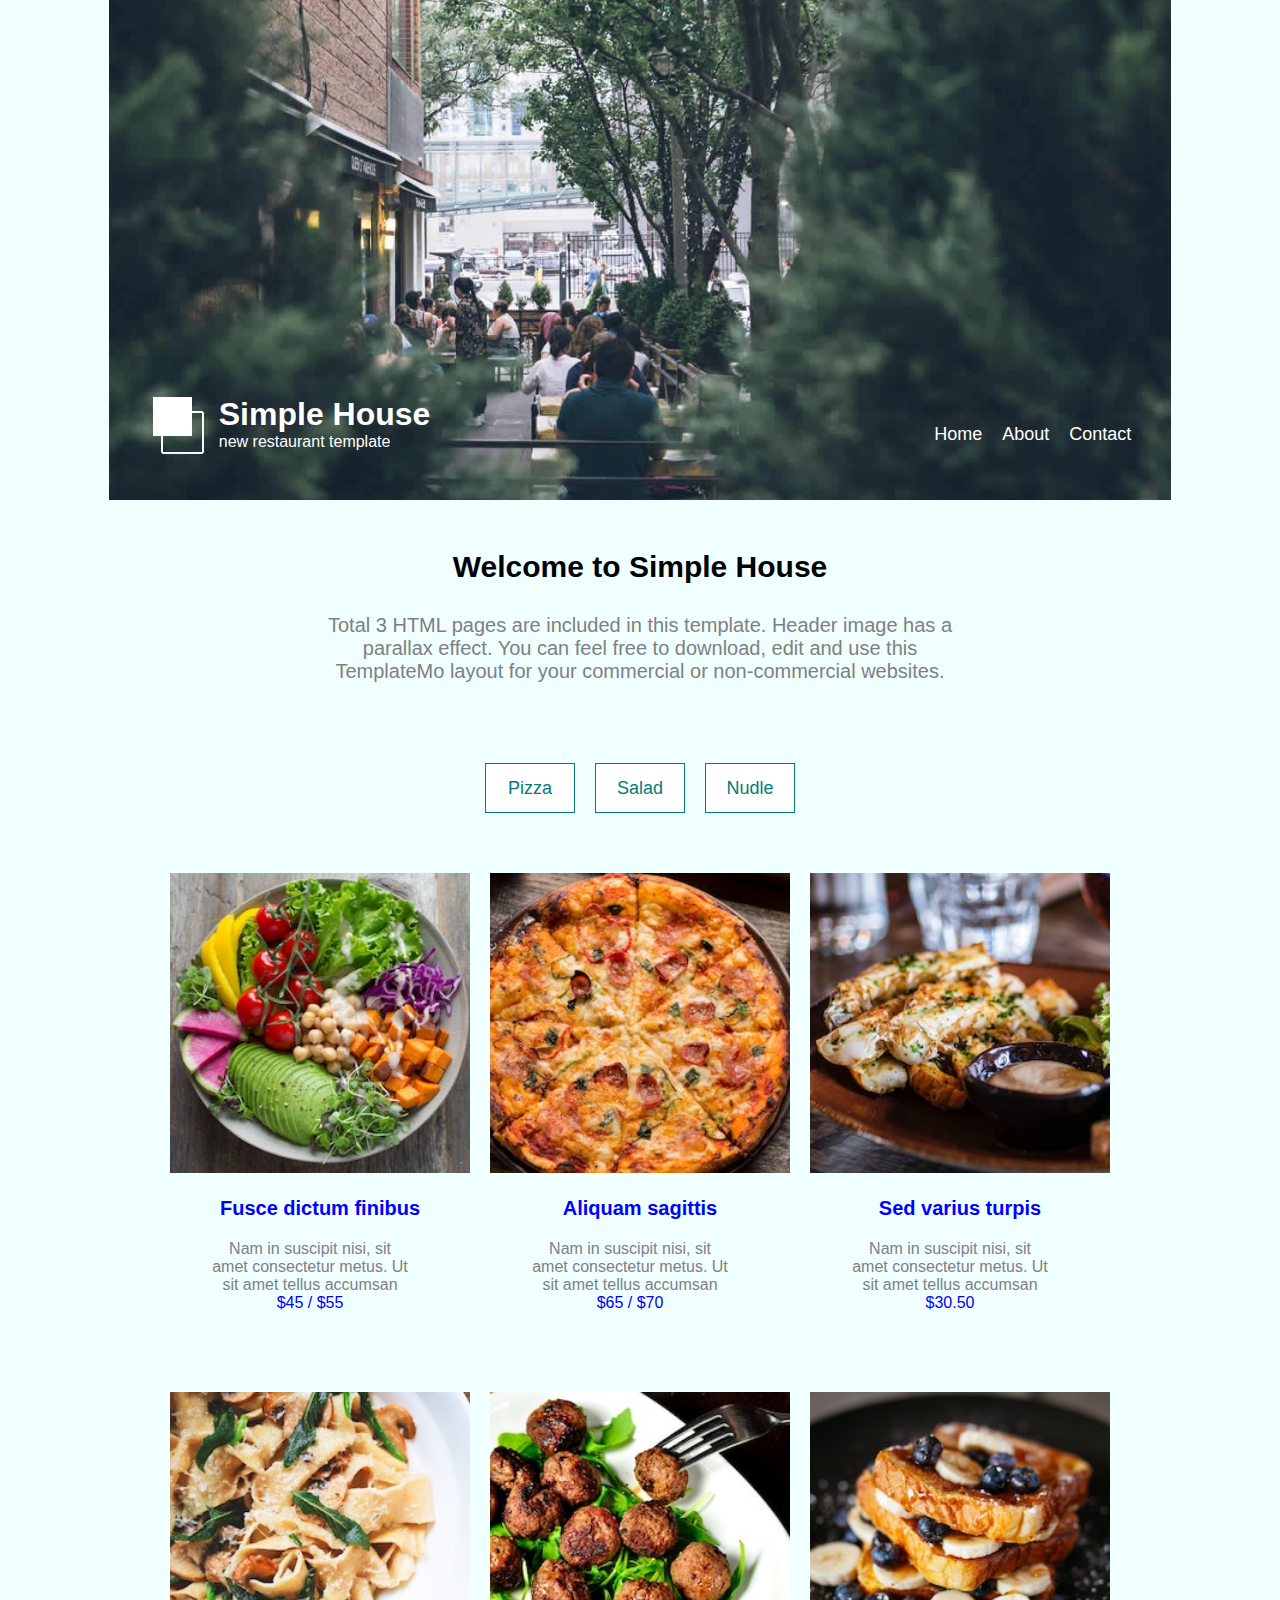
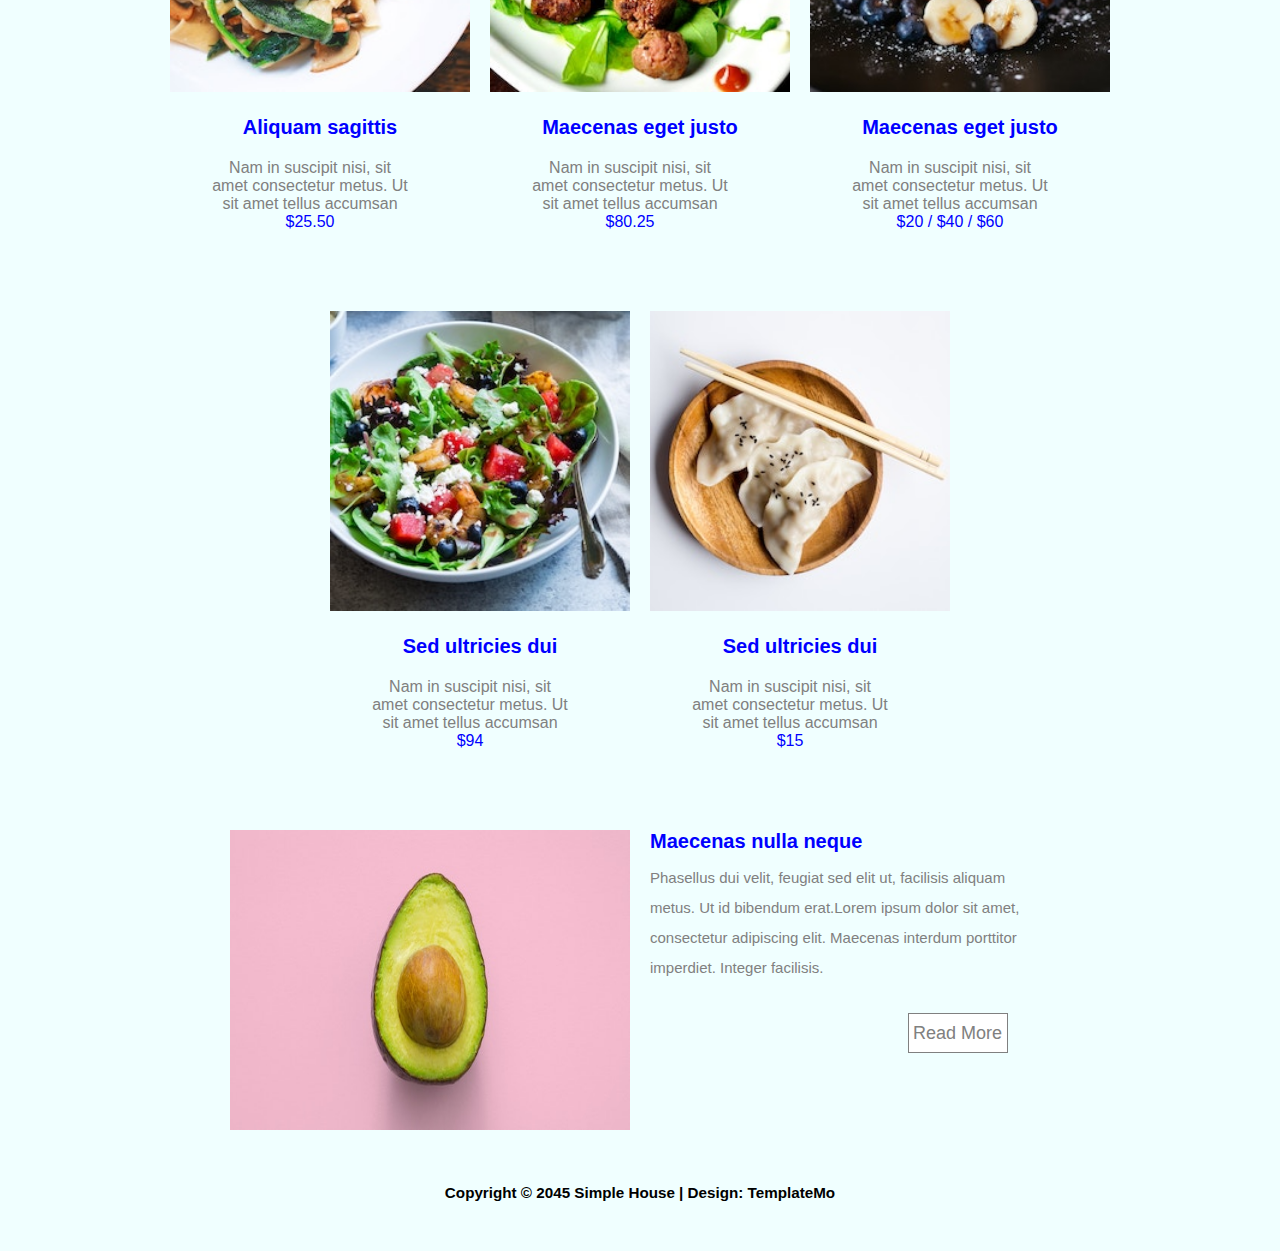
<file: index.html>
<!DOCTYPE html>
<html lang="en">
<head>
    <meta charset="UTF-8">
    <meta name="viewport" content="width=device-width, initial-scale=1.0">
    <link rel="stylesheet" href="./assets/css/style.css">
    <link rel="stylesheet" href="./assets/css/flex.css">
    <link rel="stylesheet" href="./assets/css/media.css">
    <title>Document</title>
</head>
<body style="background-color: azure;">
    <header class="cover-section">
        <div class="container">
            <div class="header-block G-justify-center">
                <div class="canvas G-justify-space-between G-align-end" style="background-image: url(./assets/images/simple-house-01.jpg);">
                        <div class=" page-cover G-flex">
                        <div class="logo">
                        <img src="./assets/images/simple-house-logo.png" alt="images">
                    </div>
                    <div class="logo">
                        <h1>Simple House</h1>
                        <p>new restaurant template</p>
                    </div>
                </div> 
                <div class="page-cover">
                    <div class="link">
                    <ul class="G-flex">
                    <li><a href="index.html">Home</a></li>
                    <li><a href="about.html">About</a></li>
                    <li><a href="contact.html">Contact</a></li>
                </ul>
            </div>
                </div> 
                </div>
            </div>
        </div>
    </header> 
    <section class="cover-section">
        <div class="container">
            <div class="effect">
                <div class="G-justify-center">
                <h2>Welcome to Simple House</h2>
            </div>
            <div class="G-justify-center">
                <p>Total 3 HTML pages are included in this template. Header image has a parallax effect. You can feel free to download, edit and use this TemplateMo layout for your commercial or non-commercial websites.</p>
            </div>
        </div>   
    </div>
    </section> 
    <section class="cover-section">
        <div class="container">
            <div class="section-page">
                <div class="style G-justify-center">
                    <button>Pizza</button>
                    <button>Salad</button>
                    <button>Nudle</button>
                </div>
                <div class="block G-flex-wrap G-justify-center">
                    <div class="inform">
                        <img src="./assets/images/01.jpg" alt="images">
                        <h2>Fusce dictum finibus</h2>
                        <p>Nam in suscipit nisi, sit amet consectetur metus. Ut sit amet tellus accumsan</p>
                        <p style="color: blue;">$45 / $55</p>
                    </div>
                    <div class="inform">
                        <img src="./assets/images/02.jpg" alt="images">
                        <h2>Aliquam sagittis</h2>
                        <p>Nam in suscipit nisi, sit amet consectetur metus. Ut sit amet tellus accumsan</p>
                        <p style="color: blue;">$65 / $70</p>
                    </div>
                    <div class="inform">
                        <img src="./assets/images/03.jpg" alt="images">
                        <h2>Sed varius turpis</h2>
                        <p>Nam in suscipit nisi, sit amet consectetur metus. Ut sit amet tellus accumsan</p>
                        <p style="color: blue;">$30.50</p>
                    </div>
                    <div class="inform">
                        <img src="./assets/images/04.jpg" alt="images">
                        <h2>Aliquam sagittis</h2>
                        <p>Nam in suscipit nisi, sit amet consectetur metus. Ut sit amet tellus accumsan</p>
                        <p style="color: blue;">$25.50</p>
                    </div>
                    <div class="inform">
                        <img src="./assets/images/05.jpg" alt="images">
                        <h2>Maecenas eget justo</h2>
                        <p>Nam in suscipit nisi, sit amet consectetur metus. Ut sit amet tellus accumsan</p>
                        <p style="color: blue;">$80.25</p>
                    </div>
                    <div class="inform">
                        <img src="./assets/images/06.jpg" alt="images">
                        <h2>Maecenas eget justo</h2>
                        <p>Nam in suscipit nisi, sit amet consectetur metus. Ut sit amet tellus accumsan</p>
                        <p style="color: blue;">$20 / $40 / $60</p>
                    </div>
                    <div class="inform">
                        <img src="./assets/images/07.jpg" alt="images">
                        <h2>Sed ultricies dui</h2>
                        <p>Nam in suscipit nisi, sit amet consectetur metus. Ut sit amet tellus accumsan</p>
                        <p style="color: blue;">$94</p>
                    </div>
                    <div class="inform">
                        <img src="./assets/images/08.jpg" alt="images">
                        <h2>Sed ultricies dui</h2>
                        <p>Nam in suscipit nisi, sit amet consectetur metus. Ut sit amet tellus accumsan</p>
                        <p style="color: blue;">$15</p>
                    </div>
                </div>
               
            </div>
        </div>
    </section>
    <footer class="cover-section">
        <div class="container">
            <div class="page-section G-flex">
                <div class="footer-block G-justify-end">
            <div class="information">
                <img src="./assets/images/img-01.jpg" alt="images">
            </div>
        </div>
            <div class="footer-block">
                <div class="footer-section">
                    <div class="information">
                <h2>Maecenas nulla neque</h2>
                <p> Phasellus dui velit, feugiat sed elit ut, 
                facilisis aliquam metus. Ut id bibendum erat.Lorem ipsum dolor sit amet,
                consectetur adipiscing elit. Maecenas interdum porttitor imperdiet. Integer facilisis.
                </p>
               </div>
            </div>
               <div class=" information G-justify-center"> 
                <button>Read More</button>
            </div>
            </div>
        </div>
        </div>
    </footer>
    <section class="cover-section">
        <div class="container G-justify-center">
            <div class="simple ">
                <h3>Copyright © 2045 Simple House | Design: TemplateMo</h3>
            </div>
        </div>
    </section> 
    
</body>
</html>
</file>
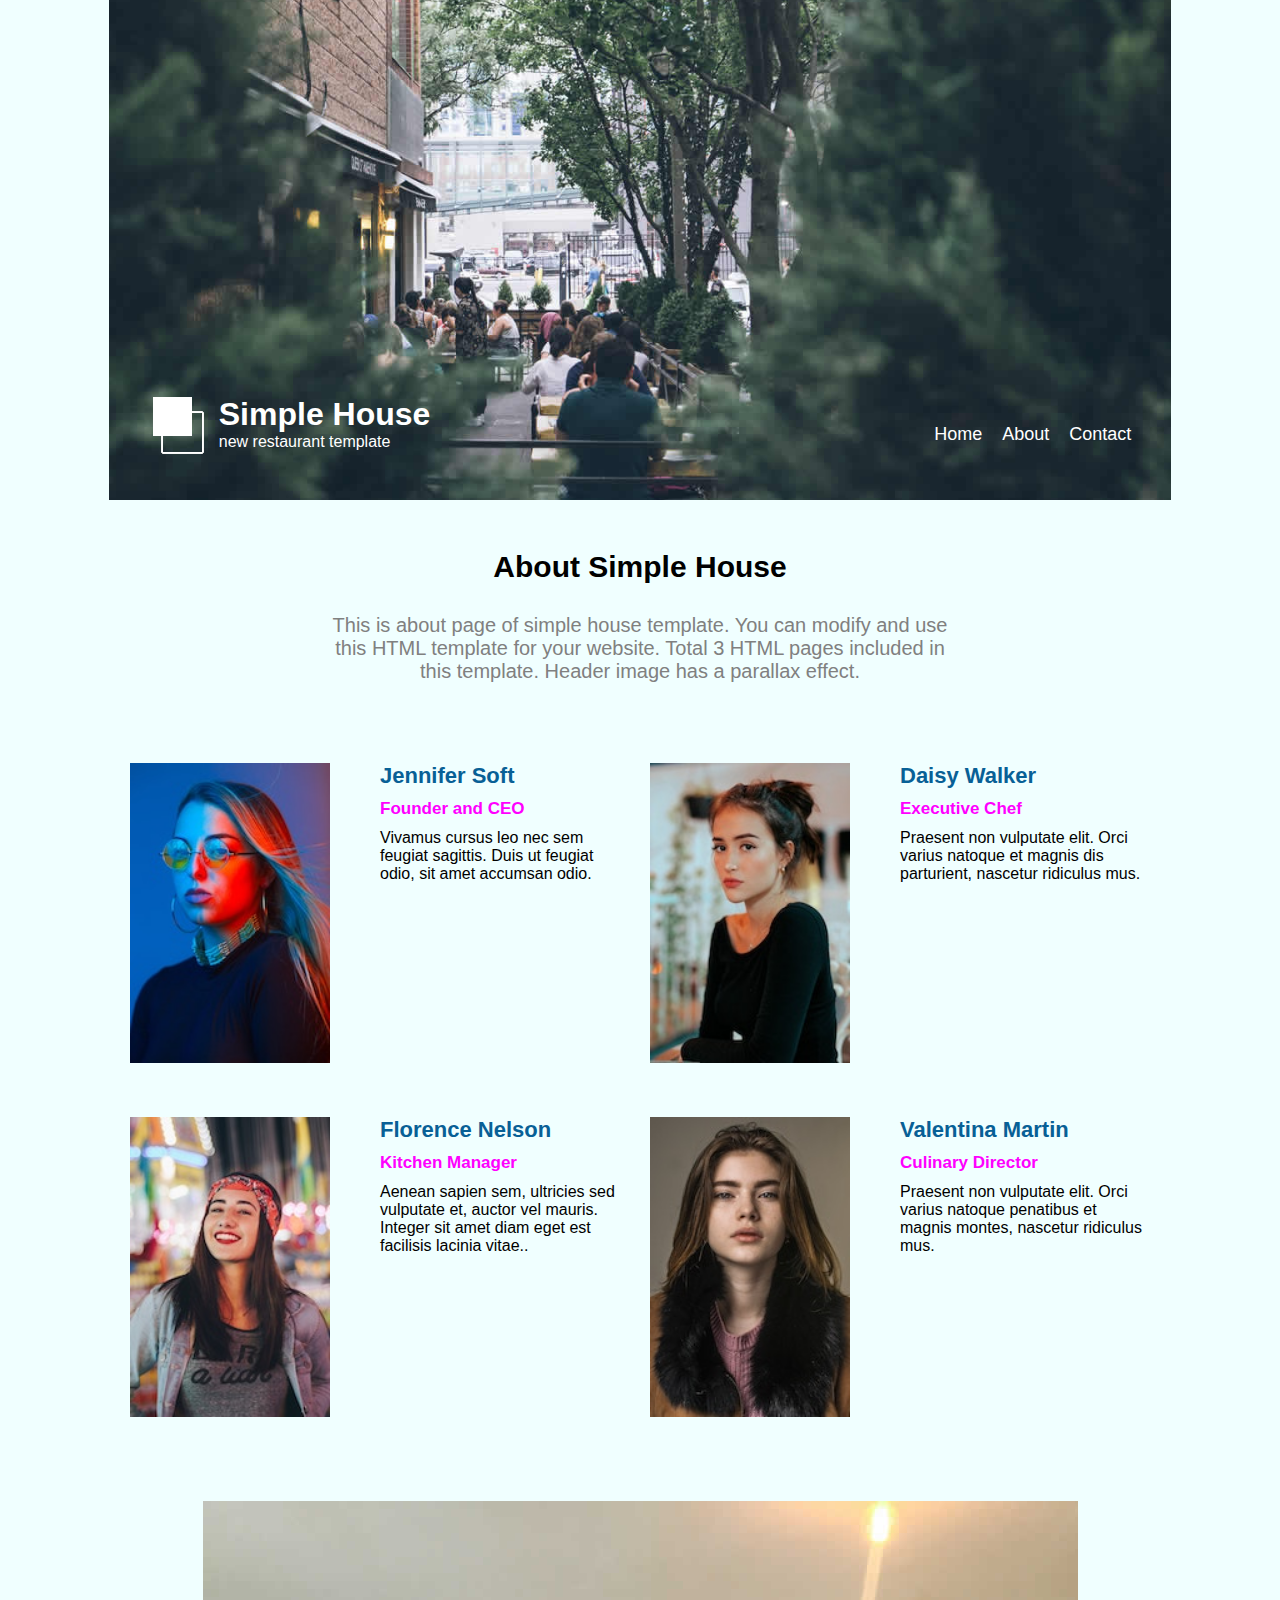
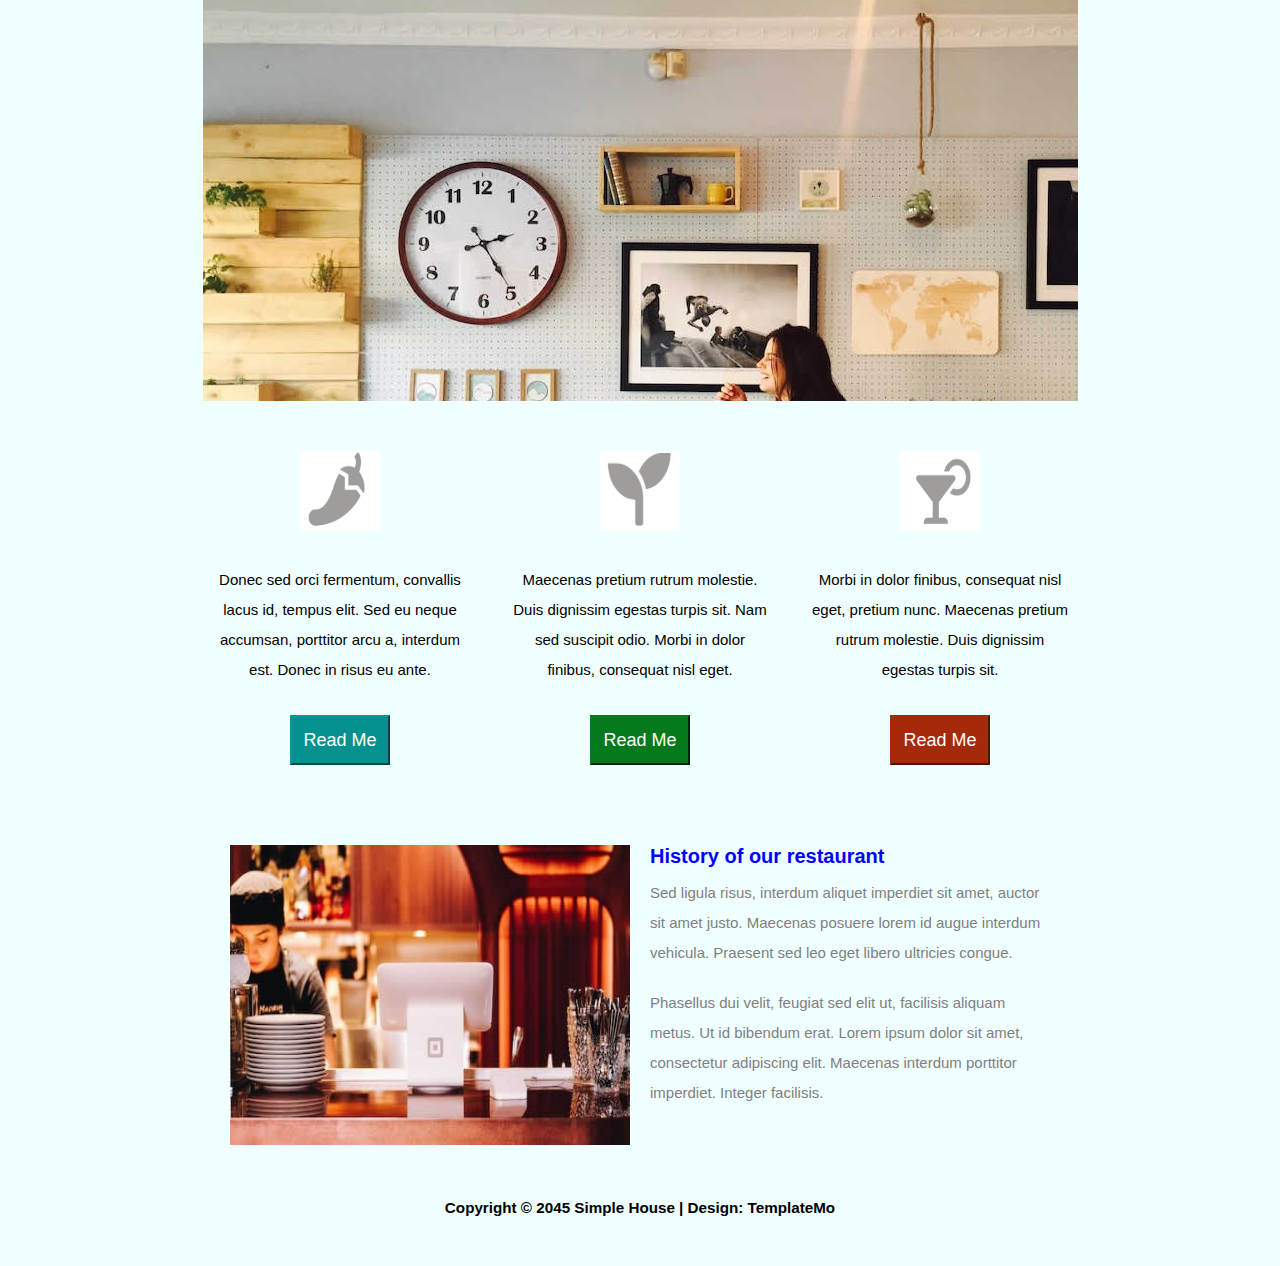
<file: about.html>
<!DOCTYPE html>
<html lang="en">
<head>
    <meta charset="UTF-8">
    <meta name="viewport" content="width=device-width, initial-scale=1.0">
    <link rel="stylesheet" href="./assets/css/style.css">
    <link rel="stylesheet" href="./assets/css/flex.css">
    <link rel="stylesheet" href="./assets/css/media.css">
    <title>Document</title>
</head>
<body style="background-color: azure;">
    <header class="cover-section">
        <div class="container">
            <div class="header-block G-justify-center">
                <div class="canvas G-justify-space-between G-align-end" style="background-image: url(./assets/images/simple-house-01.jpg);">
                        <div class=" page-cover G-flex">
                        <div class="logo">
                        <img src="./assets/images/simple-house-logo.png" alt="images">
                    </div>
                    <div class="logo">
                        <h1>Simple House</h1>
                        <p>new restaurant template</p>
                    </div>
                </div> 
                <div class="page-cover">
                    <div class="link">
                    <ul class="G-flex">
                    <li><a href="index.html">Home</a></li>
                    <li><a href="about.html">About</a></li>
                    <li><a href="contact.html">Contact</a></li>
                </ul>
            </div>
                </div> 
                </div>
            </div>
        </div>
    </header> 
    <section class="cover-section">
        <div class="container">
            <div class="effect">
                <div class="G-justify-center">
                <h2>About Simple House</h2>
            </div>
            <div class="G-justify-center">
                <p>This is about page of simple house template. You can modify and use this HTML template for your website. Total 3 HTML pages included in this template. Header image has a parallax effect.</p>
            </div>
        </div>   
    </div>
    </section> 
    <section class="cover-section">
        <div class="container">
            <div class="section-block G-flex-wrap G-justify-center">
                <div class="page-block G-flex ">
                <div class="images-block">
                    <img src="./assets/images/about-01.jpg" alt="images">
                </div>
                <div class="images-block">
                    <h3>Jennifer Soft</h3>
                    <h4>Founder and CEO</h4>
                    <p>Vivamus cursus leo nec sem feugiat sagittis. Duis ut feugiat odio, sit amet accumsan odio.</p>
                </div>
            </div>
            <div class="page-block G-flex ">
                <div class="images-block">
                    <img src="./assets/images/about-02.jpg" alt="images">
                </div>
                <div class="images-block">
                    <h3>Daisy Walker</h3>
                    <h4>Executive Chef</h4>
                    <p>Praesent non vulputate elit. Orci varius natoque et magnis dis parturient, nascetur ridiculus mus.</p>
                </div>
            </div>  
             <div class="page-block G-flex ">
                <div class="images-block">
                    <img src="./assets/images/about-03.jpg" alt="images">
                </div>
                <div class="images-block">
                    <h3>Florence Nelson</h3>
                    <h4>Kitchen Manager</h4>
                    <p>Aenean sapien sem, ultricies sed vulputate et, auctor vel mauris. Integer sit amet diam eget est facilisis lacinia vitae..</p>
                </div>
            </div>   
            <div class="page-block G-flex ">
                <div class="images-block">
                    <img src="./assets/images/about-04.jpg" alt="images">
                </div>
                <div class="images-block">
                    <h3>Valentina Martin</h3>
                    <h4>Culinary Director</h4>
                    <p>Praesent non vulputate elit. Orci varius natoque penatibus et magnis montes, nascetur ridiculus mus. </p>
                </div>
            </div>
            </div>
        </div>
    </section>
     <section class="cover-section">
        <div class="container G-justify-center">
            <div class="pictures" style="background-image: url(./assets/images/about-05\ \(1\).jpg);"></div>
        </div>
     </section>
     <section class="cover-section">
        <div class="container">
            <div class="detalis G-flex-wrap G-justify-center">
                <div class="counsel push">
                    <img src="./assets/images/Снимок экрана 1.png" alt="images">
                    <p>Donec sed orci fermentum, convallis lacus id, tempus elit. Sed eu neque accumsan, porttitor arcu a, interdum est. Donec in risus eu ante.</p>
                    <button>Read Me</button>
            </div>
            <div class="counsel stub">
                <img src="./assets/images/Снимок экрана 2.png" alt="images">
                <p>Maecenas pretium rutrum molestie. Duis dignissim egestas turpis sit. Nam sed suscipit odio. Morbi in dolor finibus, consequat nisl eget.</p>
                <button>Read Me</button>
        </div>
        <div class="counsel knob">
            <img src="./assets/images/Снимок экрана 3.png" alt="images">
            <p>Morbi in dolor finibus, consequat nisl eget, pretium nunc. Maecenas pretium rutrum molestie. Duis dignissim egestas turpis sit.</p>
            <button>Read Me</button>
         </div>
        </div>
        </div>
     </section>
     <footer class="cover-section">
        <div class="container">
            <div class="page-section G-flex">
                <div class="footer-block G-justify-end">
            <div class="information">
                <img src="./assets/images/about-06.jpg" alt="images">
            </div>
        </div>
            <div class="footer-block">
                <div class="footer-section">
                    <div class="information">
                <h2>History of our restaurant</h2>
                <p> Sed ligula risus, interdum aliquet imperdiet sit amet, auctor sit amet justo. Maecenas posuere lorem id augue interdum vehicula. Praesent sed leo eget libero ultricies congue.
                </p>
                <p>Phasellus dui velit, feugiat sed elit ut, facilisis aliquam metus. Ut id bibendum erat. Lorem ipsum dolor sit amet, consectetur adipiscing elit. Maecenas interdum porttitor imperdiet. Integer facilisis.</p>
               </div>
            </div>
            </div>
        </div>
        </div>
    </footer>
    <section class="cover-section">
        <div class="container G-justify-center">
            <div class="simple ">
                <h3>Copyright © 2045 Simple House | Design: TemplateMo</h3>
            </div>
        </div>
    </section> 
    
</body>
</html>
</file>
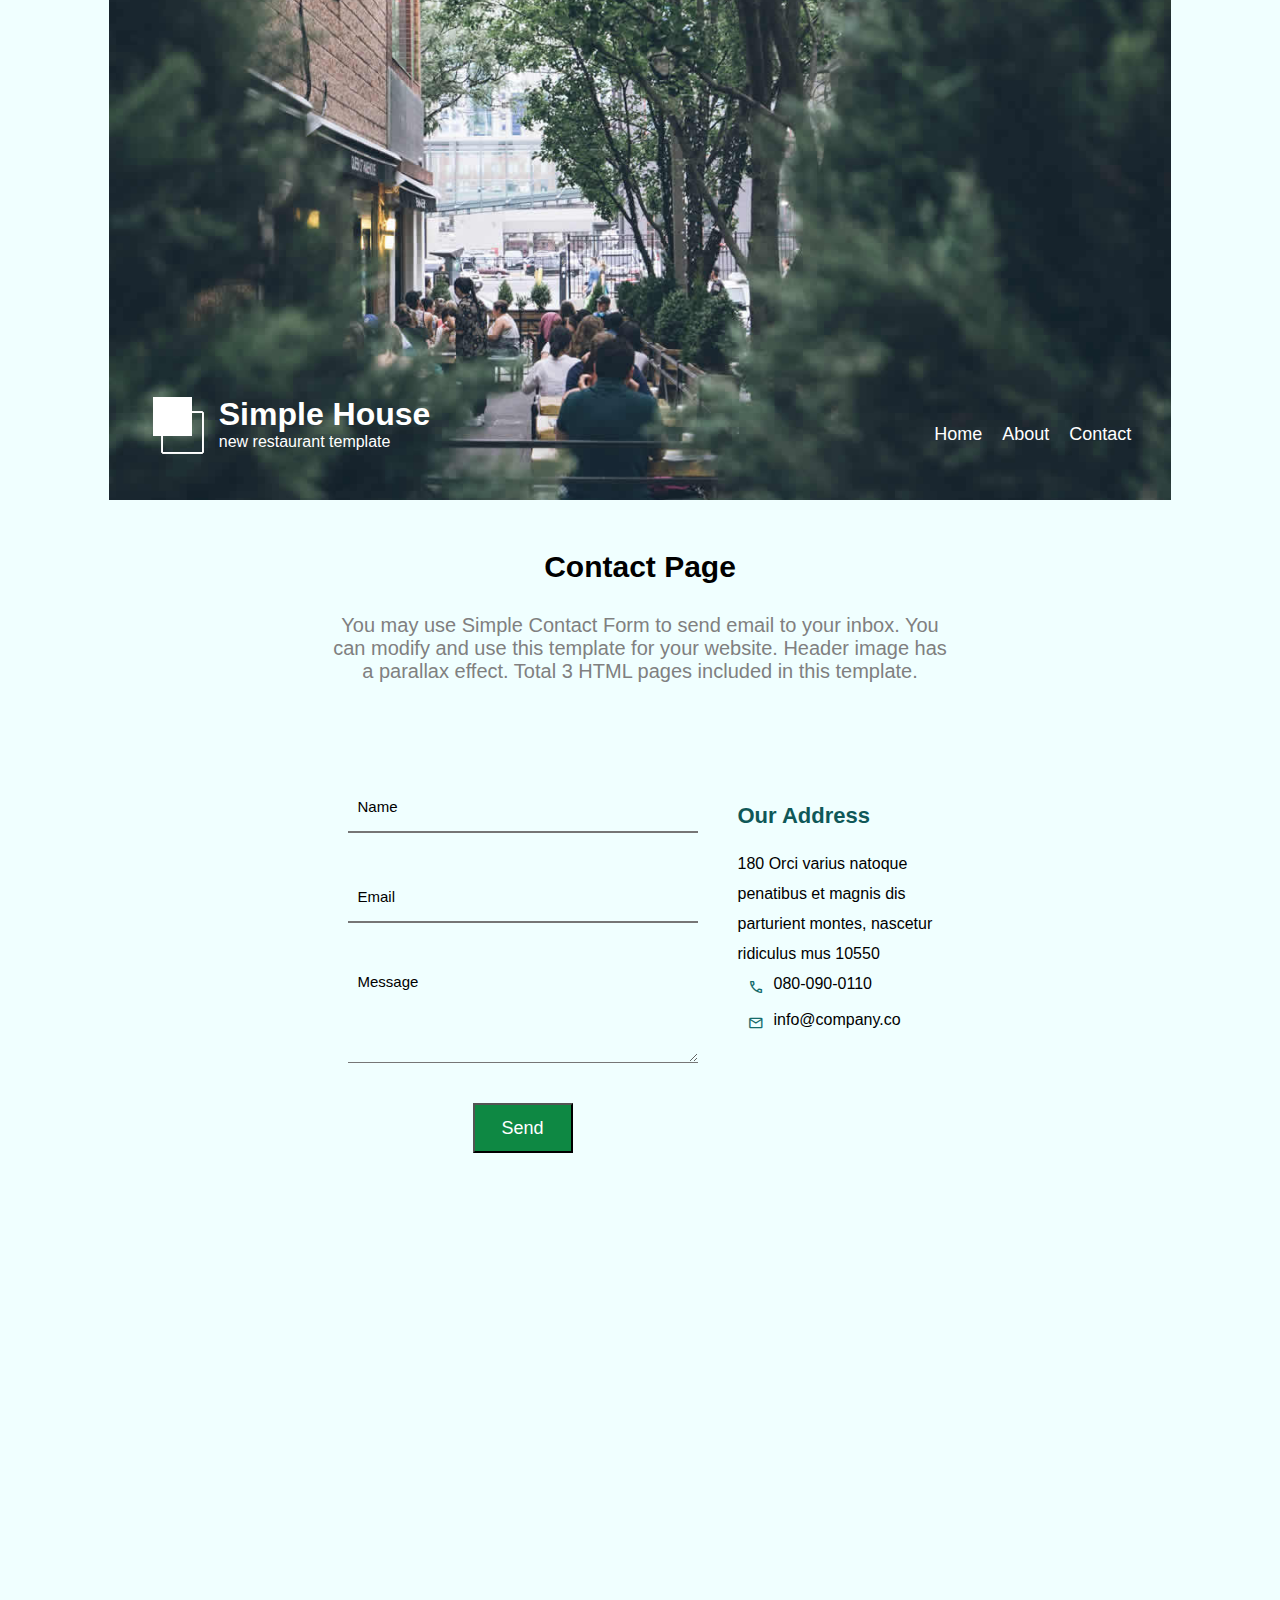
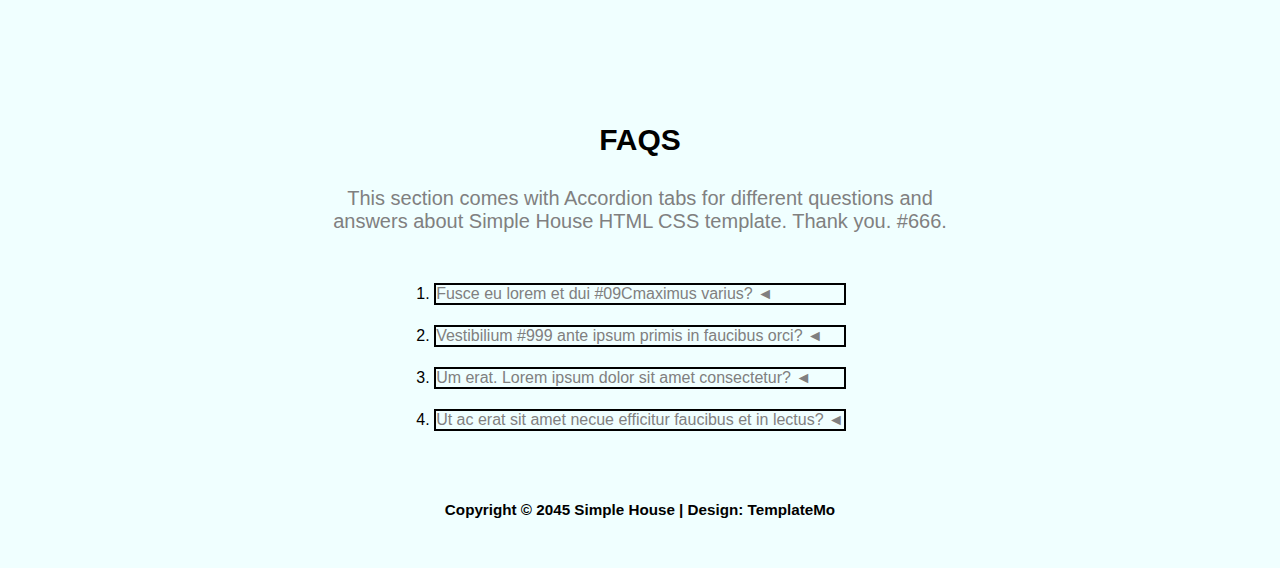
<file: contact.html>
<!DOCTYPE html>
<html lang="en">
<head>
    <meta charset="UTF-8">
    <meta name="viewport" content="width=device-width, initial-scale=1.0">
    <link rel="stylesheet" href="./assets/css/style.css">
    <link rel="stylesheet" href="./assets/css/flex.css">
    <link rel="stylesheet" href="./assets/css/media.css">
    <link rel="stylesheet" href="./assets/icons/style.css">
    <title>Document</title>
</head>
<body style="background-color: azure;">
    <header class="cover-section">
        <div class="container">
            <div class="header-block G-justify-center">
                <div class="canvas G-justify-space-between G-align-end" style="background-image: url(./assets/images/simple-house-01.jpg);">
                        <div class=" page-cover G-flex">
                        <div class="logo">
                        <img src="./assets/images/simple-house-logo.png" alt="images">
                    </div>
                    <div class="logo">
                        <h1>Simple House</h1>
                        <p>new restaurant template</p>
                    </div>
                </div> 
                <div class="page-cover">
                    <div class="link">
                    <ul class="G-flex">
                    <li><a href="index.html">Home</a></li>
                    <li><a href="about.html">About</a></li>
                    <li><a href="contact.html">Contact</a></li>
                </ul>
            </div>
                </div> 
                </div>
            </div>
        </div>
    </header> 
    <section class="cover-section">
        <div class="container">
            <div class="effect">
                <div class="G-justify-center">
                <h2>Contact Page</h2>
            </div>
            <div class="G-justify-center">
                <p>You may use Simple Contact Form to send email to your inbox. You can modify and use this template for your website. Header image has a parallax effect. Total 3 HTML pages included in this template.</p>
            </div>
        </div>   
    </div>
    </section> 
    <section class="cover-section">
        <div class="container G-justify-center ">
                <div class="section-contact G-flex G-justify-center">
                    <div class="contact ">
                        <div class="G-flex-wrap">
                        <input type="text" placeholder="Name">
                        <input type="text" placeholder="Email">
                        <textarea name="" id="" placeholder="Message"></textarea>
                    </div>
                    <div class="G-justify-center">
                        <button>Send</button>
                    </div>
                    </div>
                    <div class=" contact ">
                        <h3>Our Address</h3>
                        <p>180 Orci varius natoque penatibus et magnis dis parturient montes, nascetur ridiculus mus 10550</p>
                        <div class="G-flex">
                        <i class="icon-call"></i>
                        <p>080-090-0110</p>
                    </div>
                    <div class="G-flex">
                        <i class="icon-mail"></i>
                        <p>info@company.co</p>
                    </div>
                    </div>
                </div>
        </div>
    </section>
    <section class="cover-section">
        <div class="container G-justify-center">
            <iframe src="https://www.google.com/maps/embed?pb=!1m14!1m12!1m3!1d12195.483891416032!2d44.2905898!3d40.1674264!2m3!1f0!2f0!3f0!3m2!1i1024!2i768!4f13.1!5e0!3m2!1shy!2sam!4v1725373883949!5m2!1shy!2sam" width="600" height="450" style="border:0;" allowfullscreen="" loading="lazy" referrerpolicy="no-referrer-when-downgrade"></iframe>
        </div>
    </section>
    <footer class="cover-section">
        <div class="container">
                <div class="effect">
                    <div class="G-justify-center">
                    <h2>FAQS</h2>
                </div>
                <div class="G-justify-center">
                    <p>This section comes with Accordion tabs for different questions and answers about Simple House HTML CSS template. Thank you. #666.</p>
                </div>  
            </div>
            <div class="list G-justify-center">
                <ol>
                <li><a href="">Fusce eu lorem et dui #09Cmaximus varius?    ◄ </a></li>
                <li><a href="">Vestibilium #999 ante ipsum primis in faucibus orci?    ◄</a></li>
                <li><a href="">Um erat. Lorem ipsum dolor sit amet consectetur?   ◄</a></li>
                <li><a href=""> Ut ac erat sit amet necue efficitur faucibus et in lectus?   ◄</a></li>
                </ol>
            </div>
        </div>
    </footer>
    <section class="cover-section">
        <div class="container G-justify-center">
            <div class="simple ">
                <h3>Copyright © 2045 Simple House | Design: TemplateMo</h3>
            </div>
        </div>
    </section> 
    
</body>
</html>
</file>
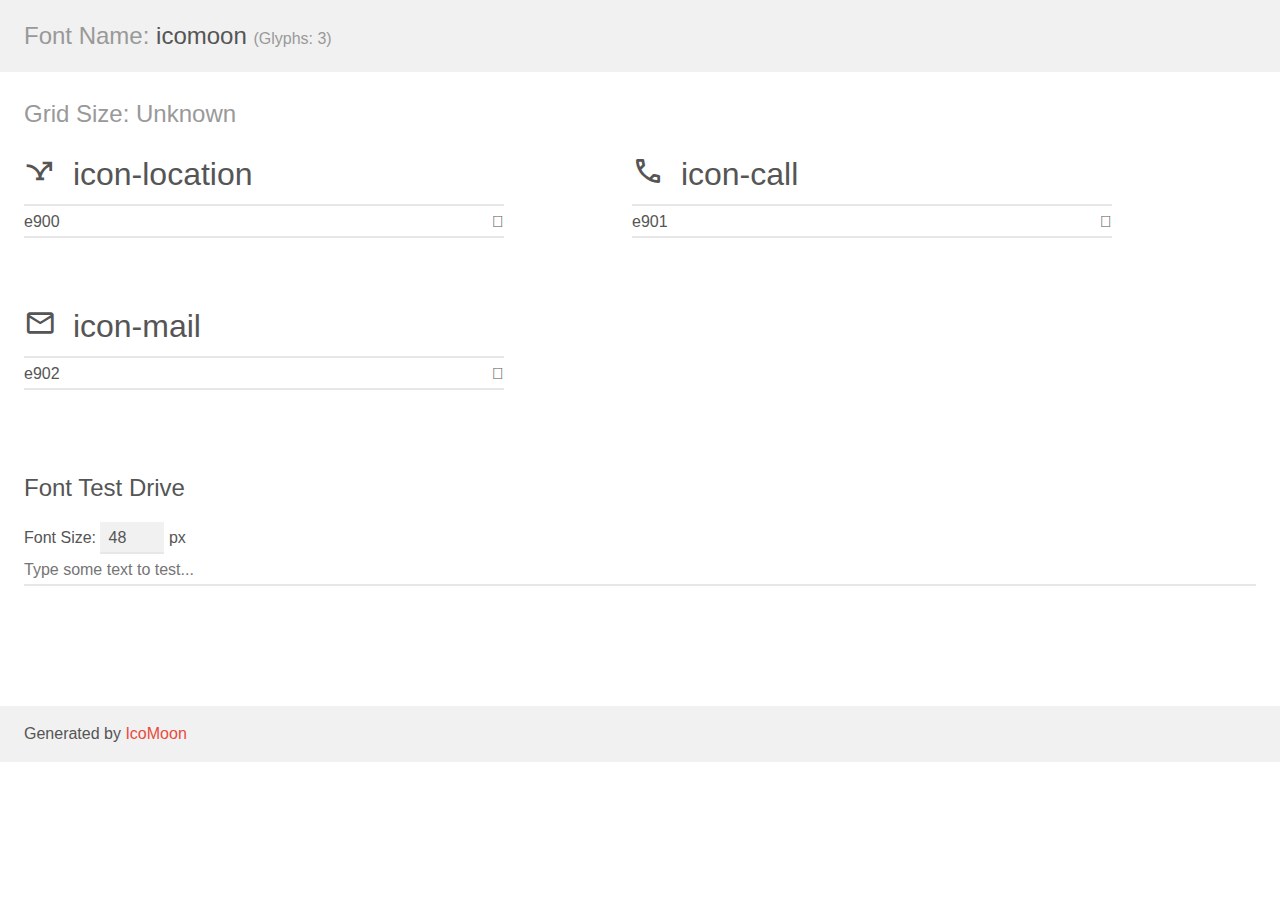
<file: assets/icons/demo.html>
<!doctype html>
<html>
<head>
    <meta charset="utf-8">
    <title>IcoMoon Demo</title>
    <meta name="description" content="An Icon Font Generated By IcoMoon.io">
    <meta name="viewport" content="width=device-width, initial-scale=1">
    <link rel="stylesheet" href="demo-files/demo.css">
    <link rel="stylesheet" href="style.css"></head>
<body>
    <div class="bgc1 clearfix">
        <h1 class="mhmm mvm"><span class="fgc1">Font Name:</span> icomoon <small class="fgc1">(Glyphs:&nbsp;3)</small></h1>
    </div>
    <div class="clearfix mhl ptl">
        <h1 class="mvm mtn fgc1">Grid Size: Unknown</h1>
        <div class="glyph fs1">
            <div class="clearfix bshadow0 pbs">
                <span class="icon-location"></span>
                <span class="mls"> icon-location</span>
            </div>
            <fieldset class="fs0 size1of1 clearfix hidden-false">
                <input type="text" readonly value="e900" class="unit size1of2" />
                <input type="text" maxlength="1" readonly value="&#xe900;" class="unitRight size1of2 talign-right" />
            </fieldset>
            <div class="fs0 bshadow0 clearfix hidden-true">
                <span class="unit pvs fgc1">liga: </span>
                <input type="text" readonly value="" class="liga unitRight" />
            </div>
        </div>
        <div class="glyph fs1">
            <div class="clearfix bshadow0 pbs">
                <span class="icon-call"></span>
                <span class="mls"> icon-call</span>
            </div>
            <fieldset class="fs0 size1of1 clearfix hidden-false">
                <input type="text" readonly value="e901" class="unit size1of2" />
                <input type="text" maxlength="1" readonly value="&#xe901;" class="unitRight size1of2 talign-right" />
            </fieldset>
            <div class="fs0 bshadow0 clearfix hidden-true">
                <span class="unit pvs fgc1">liga: </span>
                <input type="text" readonly value="" class="liga unitRight" />
            </div>
        </div>
        <div class="glyph fs1">
            <div class="clearfix bshadow0 pbs">
                <span class="icon-mail"></span>
                <span class="mls"> icon-mail</span>
            </div>
            <fieldset class="fs0 size1of1 clearfix hidden-false">
                <input type="text" readonly value="e902" class="unit size1of2" />
                <input type="text" maxlength="1" readonly value="&#xe902;" class="unitRight size1of2 talign-right" />
            </fieldset>
            <div class="fs0 bshadow0 clearfix hidden-true">
                <span class="unit pvs fgc1">liga: </span>
                <input type="text" readonly value="" class="liga unitRight" />
            </div>
        </div>
    </div>

    <!--[if gt IE 8]><!-->
    <div class="mhl clearfix mbl">
        <h1>Font Test Drive</h1>
        <label>
            Font Size: <input id="fontSize" type="number" class="textbox0 mbm"
            min="8" value="48" />
            px
        </label>
        <input id="testText" type="text" class="phl size1of1 mvl"
        placeholder="Type some text to test..." value=""/>
        <div id="testDrive" class="icon-" style="font-family: icomoon">&nbsp;
        </div>
    </div>
    <!--<![endif]-->
    <div class="bgc1 clearfix">
        <p class="mhl">Generated by <a href="https://icomoon.io/app">IcoMoon</a></p>
    </div>

    <script src="demo-files/demo.js"></script>
</body>
</html>
</file>
<file: assets/css/style.css>
* {
    box-sizing: border-box;
    margin: 0;
    padding: 0;
    outline: none;
    font-family: 'Segoe UI', sans-serif;
}

.container {
    max-width: 1920px;
    width: 100%;
    margin: 0 auto;
    padding: 0 15px;
}
.cover-section{
    margin-bottom: 50px;
}
.header-block{
    gap: 20px;
}
.page-cover { 
    margin: 40px;
    gap: 10px;
}
.canvas {
    width: 85%;
    min-height: 500px;
    background-position:center ;
    background-repeat: no-repeat;
    background-size: cover;
}
.logo{
    color: white;
    font-family: 'Segoe UI', Tahoma, Geneva, Verdana, sans-serif;
}
.link ul{
    padding-bottom: 15px;
    gap: 20px;
}
.link ul li{
display: inline;
}
.link ul li a{
   color: white;
   text-decoration: none;
   display:block;
   font-size: large;
   font-family: 'Segoe UI', Tahoma, Geneva, Verdana, sans-serif;
}
.link ul li a:hover{
    text-decoration: underline;
}


.effect h2{
    font-family: 'Segoe UI', Tahoma, Geneva, Verdana, sans-serif;
    font-size: 30px;
}
.effect p{
    font-family: 'Segoe UI', Tahoma, Geneva, Verdana, sans-serif;
    font-size: 20px;
    color: gray;
    width: 50%;
    padding: 30px 0;
    text-align: center; 
} 
.style{
    margin: 30px 0;
    gap: 20px;
}
.style button{
    width: 90px;
    height: 50px;
    text-align: center;
    font-family: 'Segoe UI', Tahoma, Geneva, Verdana, sans-serif;
    font-size: large;
    background-color: white;
    color: rgb(3, 123, 123);
    border: 1px solid rgb(3, 123, 123);
}
.style button:hover{
    background-color: rgb(3, 123, 123);
    color: white;
}
.block{
    gap: 20px;
    
}
.inform{
    margin: 30px 0;
}
.inform img{
    width: 300px;
    height: 300px;
}
.inform h2{
    text-align: center;
    font-family: 'Segoe UI', Tahoma, Geneva, Verdana, sans-serif;
    font-size:20px;
    color: blue;
    padding: 20px 0;
}
.inform p{
    width: 200px;
    text-align: center;
    color: gray;
    margin-left: 40px;
    
}
.page-section{
    gap: 20px;
}
.footer-block{
    width: 50%;
}

.information img{
    width: 400px;
    min-height: 300px;
}

.information h2{
    color: blue;
    font-family: 'Segoe UI', Tahoma, Geneva, Verdana, sans-serif;
    font-size: 20px;
}
.information p{
   width: 400px;
   padding: 10px 0;
   font-family: 'Segoe UI', Tahoma, Geneva, Verdana, sans-serif;
   font-size: 15px;
   color: gray;
   line-height: 30px;
}

.information button{
    width: 100px;
    height: 40px;
    margin-top: 20px;
    text-align: center;
    font-family: 'Segoe UI', Tahoma, Geneva, Verdana, sans-serif;
    font-size: large;
    background-color: white;
    color: gray;
    border: 1px solid gray;
}
.information button:hover{
    background-color: gray;
    color: white;
}
.simple{
    font-family: 'Segoe UI', Tahoma, Geneva, Verdana, sans-serif;
    font-size: 13px;
}


/* about.html */


.section-block{
   gap: 20px;
}

.page-block{
    gap: 50px;  
    margin-bottom: 30px;
}

.images-block img{
    width: 200px;
    min-height: 300px;   
}

.images-block h3{
    font-family: 'Segoe UI', Tahoma, Geneva, Verdana, sans-serif;
    font-size: 22px;
    color: rgb(8, 96, 150);
}
.images-block h4{
    font-family: 'Segoe UI', Tahoma, Geneva, Verdana, sans-serif;
    font-size: 17px;
    color: fuchsia;
    padding: 10px 0;
}
.images-block p{
    font-family: 'Segoe UI', Tahoma, Geneva, Verdana, sans-serif;
    font-size: 16px;
    width: 250px;
}
.pictures{
    width: 70%;
    min-height: 500px;
}

.counsel{
    text-align: center;
    margin-bottom: 30px;
}

.counsel img{
    width: 80px;
    height: 80px;
}
.counsel p{
    font-family: 'Segoe UI', Tahoma, Geneva, Verdana, sans-serif;
    font-size: 15px;
    width: 300px;
    padding: 30px 20px;
    line-height: 30px;
}
.push button{
    width: 100px;
    height: 50px;
    text-align: center;
    font-family: 'Segoe UI', Tahoma, Geneva, Verdana, sans-serif;
    font-size: large;
    color:white;
    background-color: rgb(6, 145, 145);
    border-color: rgb(6, 154, 154);
}
.push button:hover{
    background-color: rgb(4, 66, 66);
}
.stub button{
    width: 100px;
    height: 50px;
    text-align: center;
    font-family: 'Segoe UI', Tahoma, Geneva, Verdana, sans-serif;
    font-size: large;
    color:white;
    background-color: rgb(5, 122, 28);
    border-color: rgb(5, 122, 28);
}
.stub button:hover{
    background-color: rgb(8, 70, 40);
}
.knob button{
    width: 100px;
    height: 50px;
    text-align: center;
    font-family: 'Segoe UI', Tahoma, Geneva, Verdana, sans-serif;
    font-size: large;
    color:white;
    background-color: rgb(166, 41, 10);
    border-color: rgb(166, 41, 10);
}
.knob button:hover{
    background-color: rgb(99, 31, 10);
}

/* contact.html */

.section-contact{
    width: 50%;
    gap: 20px;
}

.contact input{
    width: 350px;
    height: 50px;
    padding: 10px;
    margin: 20px;
    border-top: none;
    border-left: none;
    border-right: none;
    background-color: azure;
}
.contact input::placeholder{
    font-family: 'Segoe UI', Tahoma, Geneva, Verdana, sans-serif;
    font-size: 15px;
    color: black;
}
.contact textarea{
    width: 350px;
    height: 100px;
    padding: 10px;
    margin: 20px;
    border-top: none;
    border-left: none;
    border-right: none;
    background-color: azure;
}
.contact textarea::placeholder{
    font-family: 'Segoe UI', Tahoma, Geneva, Verdana, sans-serif;
    font-size: 15px;
    color: black;
}

.contact button{
    margin: 20px;
    width: 100px;
    height: 50px;
    text-align: center;
    background-color: rgb(14, 136, 67);
    color: white;
    font-size: large;
    font-family: 'Segoe UI', Tahoma, Geneva, Verdana, sans-serif;

}
.contact button:hover{
    background-color: rgb(6, 58, 20);
}
.contact h3{
    margin-top: 20px;
    padding: 20px 0;
    font-family: 'Segoe UI', Tahoma, Geneva, Verdana, sans-serif;
    font-size: 22px;
    color: rgb(15, 88, 88);
}
.contact p{
    font-family: 'Segoe UI', Tahoma, Geneva, Verdana, sans-serif;
    font-size: 16px;
    line-height: 30px;
}
.contact i{
    font-style: 24px;
    color: rgb(22, 108, 108);
    padding: 10px;
}
.cover-section iframe{
    width: 70%;
    min-height: 400px;
}
.list ol li{
    margin: 20px;
    border: 2px solid black;
   
    
}
.list ol li a{
    text-decoration: none;
    color: gray;
    text-align: center;
    
}
.list ol li a:hover{
    color: rgb(9, 52, 52);
}
</file>
<file: assets/css/flex.css>
.G-flex {
    display: flex;
}

.G-align-center {
    display: flex;
    align-items: center;
}

.G-align-start {
    display: flex;
    align-items: start;
}

.G-align-end {
    display: flex;
    align-items: end;
}

.G-justify-start {
    display: flex;
    justify-content: flex-start;
}

.G-justify-center {
    display: flex;
    justify-content: center;
}

.G-justify-end {
    display: flex;
    justify-content: flex-end;
}

.G-justify-space-between {
    display: flex;
    justify-content: space-between;
}
.G-justify-space-around{
    display: flex;
    justify-content: space-around;
    
}
.G-justify-space-evenly{
    display: flex;
    justify-content: space-evenly;
}

.G-flex-wrap {
    display: flex;
    flex-wrap: wrap;
}
.G-flex-wrap-revers{
    display: flex;
    flex-wrap: wrap-reverse;
}
.G-center {
    display: flex;
    align-items: center;
    justify-content: center;
}

.G-direction-column {
    display: flex;
    flex-direction: column;
}
</file>
<file: assets/css/media.css>
@media (max-width: 1440px) {

}


@media (max-width: 1200px) {
    .block{
        justify-content: center;
    }
     .page-section{ 
        flex-direction: column;
        justify-content: center;
    }
    
    .footer-block{
        width: 100%;
        justify-content: center;
        text-align: center;
    }  
    .information p{
    width: 100%;
}
.page-block{
    width: 100%;
    justify-content: center;

}
.section-contact{
    flex-direction: column;
    text-align: center;
}

    

}


@media (max-width: 991px) {
  
  
}


@media (max-width: 767px) {
    .header-block{
        justify-content: center;
    }
    .canvas{
        flex-direction: column;
        align-items: center;

    }
    .footer-block{
        justify-content: center;
    }
  
}


@media (max-width: 576px) {
    .header-block{
        justify-content: center;
    }
    .block{
        justify-content: center;
        text-align: center;
        width: 100%;
    }
    .section-block{
        width: 100%;
        justify-content: center;
    }
   
    .effect h2, .effect p{
        font-size: 15px;
    }

   .inform img{
    width: 100%; 
}
.page-block{
flex-direction: column;
text-align: center;
} 
.images-block p{
    width: 100%;
    padding: 0 80px;
}


}
@media (max-width: 320px) {
    .information img{
        width: 300px;
    }
    .simple{
        text-align: center;
    }
    
}
</file>
<file: assets/icons/style.css>
@font-face {
  font-family: 'icomoon';
  src:  url('fonts/icomoon.eot?4994la');
  src:  url('fonts/icomoon.eot?4994la#iefix') format('embedded-opentype'),
    url('fonts/icomoon.ttf?4994la') format('truetype'),
    url('fonts/icomoon.woff?4994la') format('woff'),
    url('fonts/icomoon.svg?4994la#icomoon') format('svg');
  font-weight: normal;
  font-style: normal;
  font-display: block;
}

[class^="icon-"], [class*=" icon-"] {
  /* use !important to prevent issues with browser extensions that change fonts */
  font-family: 'icomoon' !important;
  speak: never;
  font-style: normal;
  font-weight: normal;
  font-variant: normal;
  text-transform: none;
  line-height: 1;

  /* Better Font Rendering =========== */
  -webkit-font-smoothing: antialiased;
  -moz-osx-font-smoothing: grayscale;
}

.icon-location:before {
  content: "\e900";
}
.icon-call:before {
  content: "\e901";
}
.icon-mail:before {
  content: "\e902";
}
</file>
<file: assets/icons/demo-files/demo.css>
body {
  padding: 0;
  margin: 0;
  font-family: sans-serif;
  font-size: 1em;
  line-height: 1.5;
  color: #555;
  background: #fff;
}
h1 {
  font-size: 1.5em;
  font-weight: normal;
}
small {
  font-size: .66666667em;
}
a {
  color: #e74c3c;
  text-decoration: none;
}
a:hover, a:focus {
  box-shadow: 0 1px #e74c3c;
}
.bshadow0, input {
  box-shadow: inset 0 -2px #e7e7e7;
}
input:hover {
  box-shadow: inset 0 -2px #ccc;
}
input, fieldset {
  font-family: sans-serif;
  font-size: 1em;
  margin: 0;
  padding: 0;
  border: 0;
}
input {
  color: inherit;
  line-height: 1.5;
  height: 1.5em;
  padding: .25em 0;
}
input:focus {
  outline: none;
  box-shadow: inset 0 -2px #449fdb;
}
.glyph {
  font-size: 16px;
  width: 15em;
  padding-bottom: 1em;
  margin-right: 4em;
  margin-bottom: 1em;
  float: left;
  overflow: hidden;
}
.liga {
  width: 80%;
  width: calc(100% - 2.5em);
}
.talign-right {
  text-align: right;
}
.talign-center {
  text-align: center;
}
.bgc1 {
  background: #f1f1f1;
}
.fgc1 {
  color: #999;
}
.fgc0 {
  color: #000;
}
p {
  margin-top: 1em;
  margin-bottom: 1em;
}
.mvm {
  margin-top: .75em;
  margin-bottom: .75em;
}
.mtn {
  margin-top: 0;
}
.mtl, .mal {
  margin-top: 1.5em;
}
.mbl, .mal {
  margin-bottom: 1.5em;
}
.mal, .mhl {
  margin-left: 1.5em;
  margin-right: 1.5em;
}
.mhmm {
  margin-left: 1em;
  margin-right: 1em;
}
.mls {
  margin-left: .25em;
}
.ptl {
  padding-top: 1.5em;
}
.pbs, .pvs {
  padding-bottom: .25em;
}
.pvs, .pts {
  padding-top: .25em;
}
.unit {
  float: left;
}
.unitRight {
  float: right;
}
.size1of2 {
  width: 50%;
}
.size1of1 {
  width: 100%;
}
.clearfix:before, .clearfix:after {
  content: " ";
  display: table;
}
.clearfix:after {
  clear: both;
}
.hidden-true {
  display: none;
}
.textbox0 {
  width: 3em;
  background: #f1f1f1;
  padding: .25em .5em;
  line-height: 1.5;
  height: 1.5em;
}
#testDrive {
  display: block;
  padding-top: 24px;
  line-height: 1.5;
}
.fs0 {
  font-size: 16px;
}
.fs1 {
  font-size: 32px;
}
</file>
